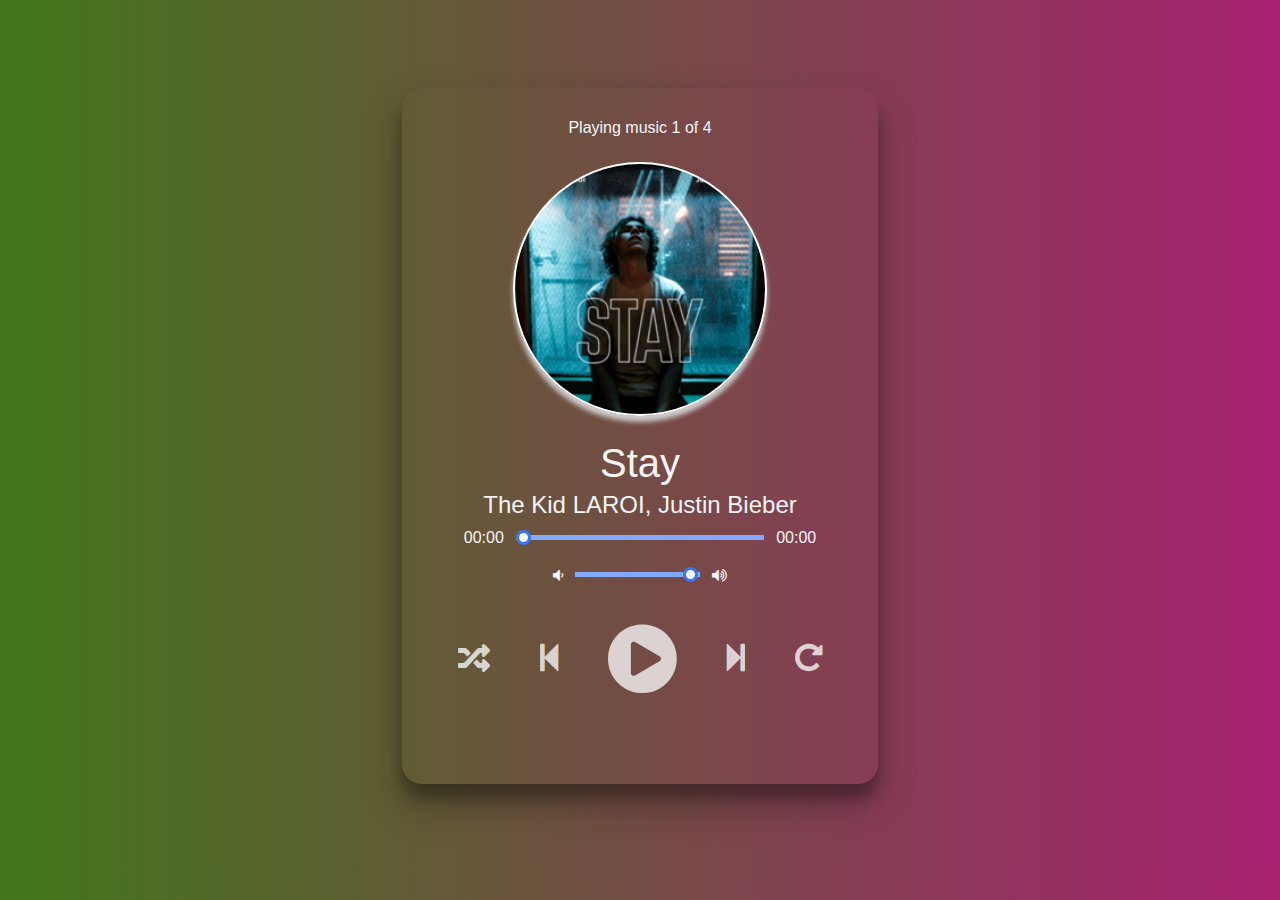
<file: Music-Player-main/index.html>
<!DOCTYPE html>
<html lang="en">
<head>
    <meta charset="UTF-8">
    <meta http-equiv="X-UA-Compatible" content="IE=edge">
    <meta name="viewport" content="width=device-width, initial-scale=1.0">
    <title>Music Player</title>
    <link rel="stylesheet" href="style.css">
    <script src="script.js" defer></script>
    <link rel="shortcut icon" href="images/favicon.ico" type="image/x-icon">  
    <link rel="stylesheet" href="https://cdnjs.cloudflare.com/ajax/libs/font-awesome/5.13.0/css/all.min.css">
    <link rel="stylesheet" href="https://cdnjs.cloudflare.com/ajax/libs/font-awesome/4.7.0/css/font-awesome.min.css">
</head>
<body>
   <div class="player">
       <div class="wrapper">
           <div class="details">
               <div class="now-playing">PLAYING x OF y</div>
               <div class="track-art"></div>
               <div class="track-name">Track Name</div>
               <div class="track-artist">Track Artist</div>
           </div>

           <div class="slider_container">
               <div class="current-time">00:00</div>
                <input type="range" min="1" max="100" value="0" class="seek_slider" onchange="seekTo()">
                <div class="total-duration">00:00</div>
           </div>

           <div class="slider_container">
               <i class="fa fa-volume-down"></i>
                <input type="range" min="1" max="100" value="99" class="volume_slider" onchange="setVolume()">
                <i class="fa fa-volume-up"></i>
           </div>

           <div class="buttons">
               <div class="random-track" onclick="randomTrack()">
                   <i class="fas fa-random fa-2x" title="random"></i>
               </div>
               <div class="prev-track" onclick="prevTrack()">
                    <i class="fa fa-step-backward fa-2x"></i>
                </div>
                <div class="playpause-track" onclick="playpauseTrack()">
                    <i class="fa fa-play-circle fa-5x"></i>
                </div>
                <div class="next-track" onclick="nextTrack()">
                    <i class="fa fa-step-forward fa-2x"></i>
                </div>
                <div class="repeat-track" onclick="repeatTrack()">
                    <i class="fa fa-repeat fa-2x" title="repeat"></i>
                </div>
           </div>

            <div id="wave">
                <span class="stroke"></span>
                <span class="stroke"></span>
                <span class="stroke"></span>
                <span class="stroke"></span>
                <span class="stroke"></span>
                <span class="stroke"></span>
                <span class="stroke"></span>
            </div>  
       </div>
   </div>
</body>
</html>
</file>
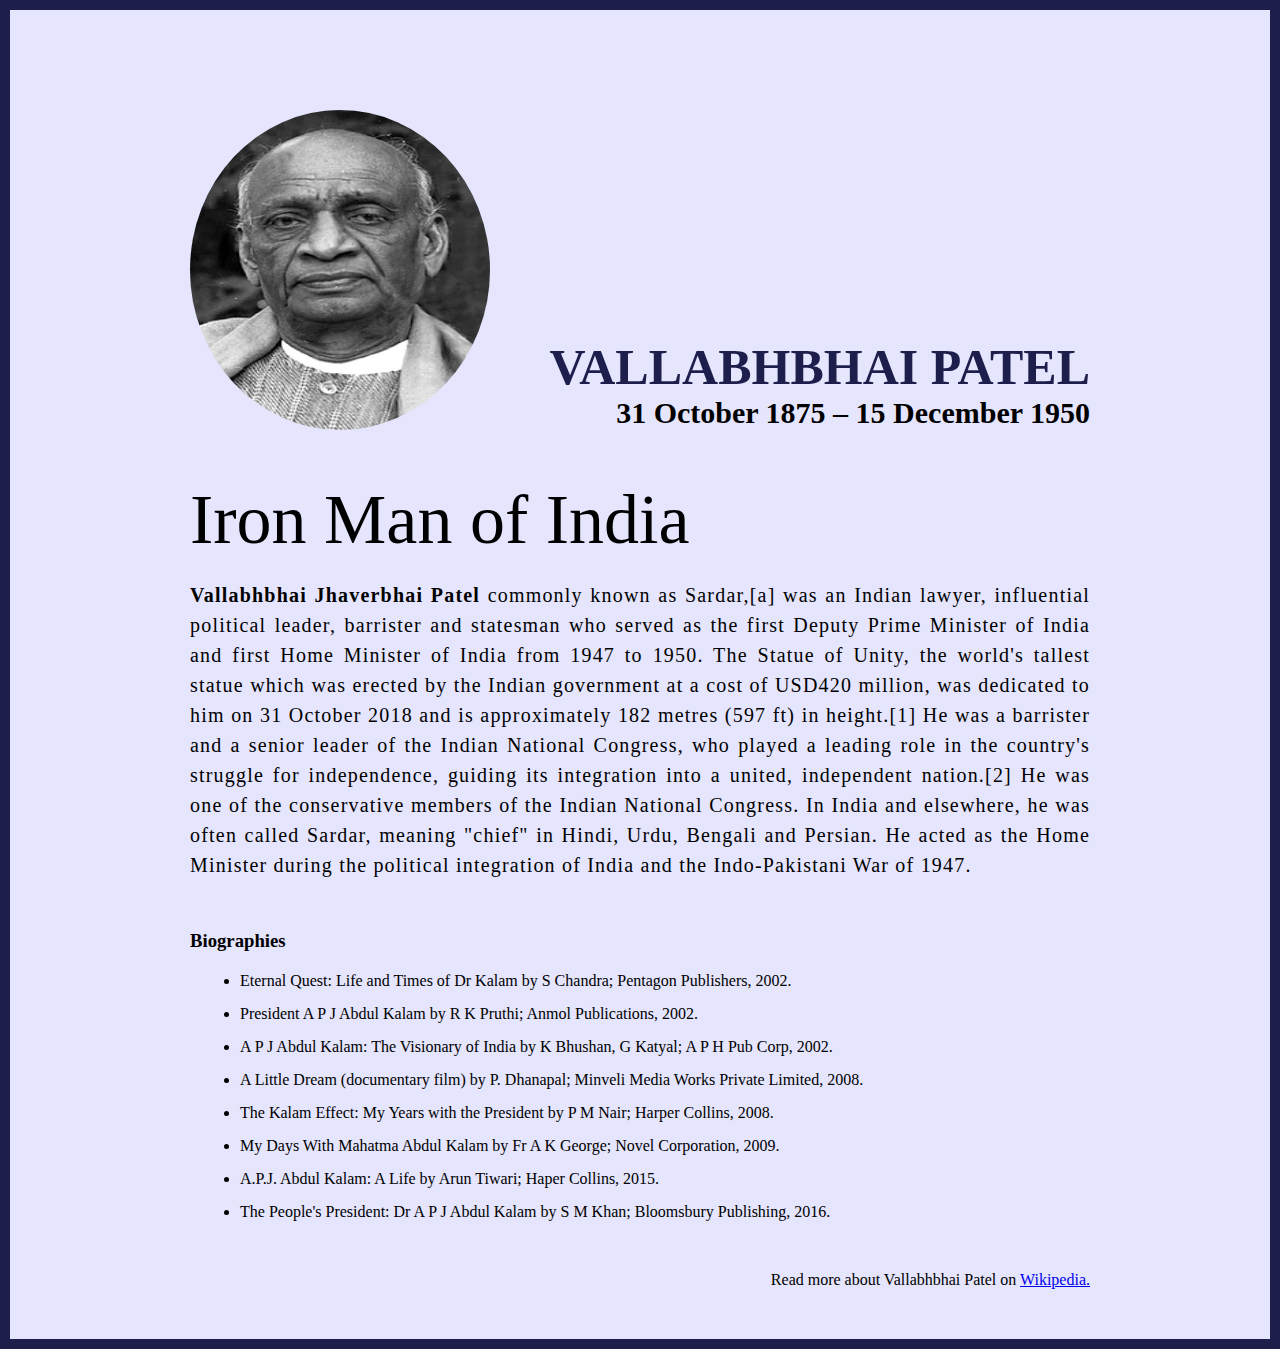
<file: Project 1/index.html>
<!DOCTYPE html>
<html lang="en">
  <head>
    <meta charset="UTF-8" />

    <meta http-equiv="X-UA-Compatible" content="IE=edge" />

    <meta name="viewport" content="width=device-width, initial-scale=1.0" />
    <title>The Tribute Website | A.P. J Abdul Kalam</title>
    <link rel="stylesheet" href="style.css" />
  </head>
  <body>
    <div class="container">
      <div class="content">
        <section class="top_section">
          <div class="image_container">
            <img src="./images/220px-Sardar_patel_(cropped).webp" alt="tribute" />
          </div>
          <div>
            <h1>Vallabhbhai Patel</h1>
            <h4>31 October 1875 – 15 December 1950</h4>
          </div>
        </section>
        <section class="about_section">
          <h2>Iron Man of India</h2>
          <p>
            <b> Vallabhbhai Jhaverbhai Patel </b>  commonly known as Sardar,[a] was an Indian lawyer, influential political leader, barrister and statesman who served as the first Deputy Prime Minister of India and first Home Minister of India from 1947 to 1950. The Statue of Unity, the world's tallest statue which was erected by the Indian government at a cost of USD420 million, was dedicated to him on 31 October 2018 and is approximately 182 metres (597 ft) in height.[1] He was a barrister and a senior leader of the Indian National Congress, who played a leading role in the country's struggle for independence, guiding its integration into a united, independent nation.[2] He was one of the conservative members of the Indian National Congress. In India and elsewhere, he was often called Sardar, meaning "chief" in Hindi, Urdu, Bengali and Persian. He acted as the Home Minister during the political integration of India and the Indo-Pakistani War of 1947.
        </section>
        <section class="biography_section">
          <h3>Biographies</h3>
          <ul>
            <li>
              Eternal Quest: Life and Times of Dr Kalam by S Chandra; Pentagon
              Publishers, 2002.
            </li>
            <li>
              President A P J Abdul Kalam by R K Pruthi; Anmol Publications,
              2002.
            </li>
            <li>
              A P J Abdul Kalam: The Visionary of India by K Bhushan, G Katyal;
              A P H Pub Corp, 2002.
            </li>
            <li>
              A Little Dream (documentary film) by P. Dhanapal; Minveli Media
              Works Private Limited, 2008.
            </li>
            <li>
              The Kalam Effect: My Years with the President by P M Nair; Harper
              Collins, 2008.
            </li>
            <li>
              My Days With Mahatma Abdul Kalam by Fr A K George; Novel
              Corporation, 2009.
            </li>
            <li>
              A.P.J. Abdul Kalam: A Life by Arun Tiwari; Haper Collins, 2015.
            </li>
            <li>
              The People's President: Dr A P J Abdul Kalam by S M Khan;
              Bloomsbury Publishing, 2016.
            </li>
          </ul>
        </section>
        <footer>
          <p>
            Read more about Vallabhbhai Patel on
            <a href="https://en.wikipedia.org/wiki/Vallabhbhai_Patel" target="_blank"
              >Wikipedia.</a
            >
          </p>
        </footer>
      </div>
    </div>
  </body>
</html>
</file>
<file: Music-Player-main/style.css>
body{
    font-family: Arial, Helvetica, sans-serif;
    color: whitesmoke;
}
.player{
    height: 95vh;
    display: flex;
    align-items: center;
    flex-direction: column;
    justify-content: center;
}
.wrapper{
    border: 1px solid transparent;
    padding: 30px;
    border-radius: 20px;
    box-shadow: rgba(0, 0, 0, 0.3) 0px 19px 38px, rgba(0, 0, 0, 0.22) 0px 15px 12px;
}
.details{
    display: flex;
    align-items: center;
    flex-direction: column;
    justify-content: center;
}
.track-art{
    margin: 25px;
    height: 250px;
    width: 250px;
    border: 2px solid #fff;
    background-size: cover;
    background-position: center;
    border-radius: 50%;
    -moz-box-shadow: 0px 6px 5px #ccc;
    -webkit-box-shadow:0px 6px 5px #ccc;
    box-shadow: 0px 6px 5px #ccc;
    -moz-border-radius:190px;
    -webkit-border-radius:190px;
    border-radius: 190px;
}
.now-playing{
    font-size: 1rem;
}
.track-name{
    font-size: 2.5rem;
}
.track-artist{
    margin-top: 5px;
    font-size: 1.5rem;
}
.buttons{
    display: flex;
    flex-direction: row;
    align-items: center;
    margin-bottom: 30px;
}
.active{
    color: black;
}
.repeat-track,
.random-track,
.playpause-track,
.prev-track,
.next-track{
    padding: 25px;
    opacity: 0.8;
    transition: opacity .2s;
}
.repeat-track:hover,
.random-track:hover,
.playpause-track:hover,
.prev-track:hover,
.next-track:hover{
    opacity: 1.0;
}
.slider_container{
    display: flex;
    justify-content: center;
    align-items: center;
}
.seek_slider,
.volume_slider{
    -webkit-appearance: none;
    -moz-appearance: none;
    appearance: none;
    height: 5px;
    background: #83a9ff;
    -webkit-transition: .2s;
    transition: opacity .2s;
}
.seek_slider::-webkit-slider-thumb,
.volume_slider::-webkit-slider-thumb{
    -webkit-appearance: none;
    -moz-appearance: none;
    appearance: none;
    width: 15px;
    height: 15px;
    background: white;
    border: 3px solid #3774ff;
    cursor: pointer;
    border-radius: 100%;
}
.seek_slider:hover,
.volume_slider:hover{
    opacity: 1.0;
}
.seek_slider{
    width: 60%;
}
.volume_slider{
    width: 30%;
}
.current-time,
.total-duration{
    padding: 10px;
}
i.fa-volume-down,
i.fa-volume-up{
    padding: 10px;
}
i,
i.fa-play-circle,
i.fa-pause-circle,
i.fa-step-forward,
i.fa-step-backward{
    cursor: pointer;
}
.randomActive{
    color: black;
}
.rotate{
    animation: rotation 8s infinite linear;
}
@keyframes rotation{
    from{
        transform: rotate(0deg);
    }
    to{
        transform: rotate(359deg);
    }
}
.loader{
    height: 70px;
    display: flex;
    justify-content: center;
    align-items: center;
}
.loader .stroke{
    background: #f1f1f1;
    height: 150%;
    width: 10px;
    border-radius: 50px;
    margin: 0px 5px;
    animation: animate 1.4s linear infinite;
}
@keyframes animate{
    50%{
        height: 20%;
        background: #4286f4;
    }
    100%{
        height: 100%;
    }
}
.stroke:nth-child(1){
    animation-delay: 0s;
}
.stroke:nth-child(2){
    animation-delay: 0.3s;
}
.stroke:nth-child(3){
    animation-delay: 0.6s;
}
.stroke:nth-child(4){
    animation-delay: 0.9s;
}
.stroke:nth-child(5){
    animation-delay: 0.6s;
}
.stroke:nth-child(6){
    animation-delay: 0.3s;
}
.stroke:nth-child(7){
    animation-delay: 0s;
}
</file>
<file: Project 1/style.css>
* {
  margin: 0;
  padding: 0;
  box-sizing: border-box;
}

.container {
  background-color: #e5e5fd;
  min-height: 100vh;
  border: 10px solid #1d1e4c;
}

.content {
  max-width: 900px;
  margin: 0 auto;
}
.top_section {
  margin-top: 100px;
  display: flex;
  justify-content: space-between;
  align-items: flex-end;
}
.top_section h1 {
  font-size: 50px;
  font-weight: bold;
  color: #1d1e4c;
  text-transform: uppercase;
}
.top_section h4 {
  font-size: 30px;
  text-align: end;
}

.image_container {
  border-radius: 50%;
  overflow: hidden;
}

.image_container,
img {
  width: 300px;
  height: 320px;
}
.about_section {
  margin-top: 50px;
}
.about_section h2 {
  font-size: 70px;
  font-weight: 400;
  margin-bottom: 20px;
}
.about_section p {
  font-size: 20px;
  line-height: 30px;
  letter-spacing: 1.2px;
  text-align: justify;
}
.biography_section {
  margin: 50px 0;
}
.biography_section h3 {
  margin-bottom: 20px;
}
.biography_section ul {
  margin-left: 50px;
}
.biography_section li {
  margin-bottom: 15px;
}

footer {
  margin: 50px 0;
}
footer p {
  text-align: end;
}
</file>
